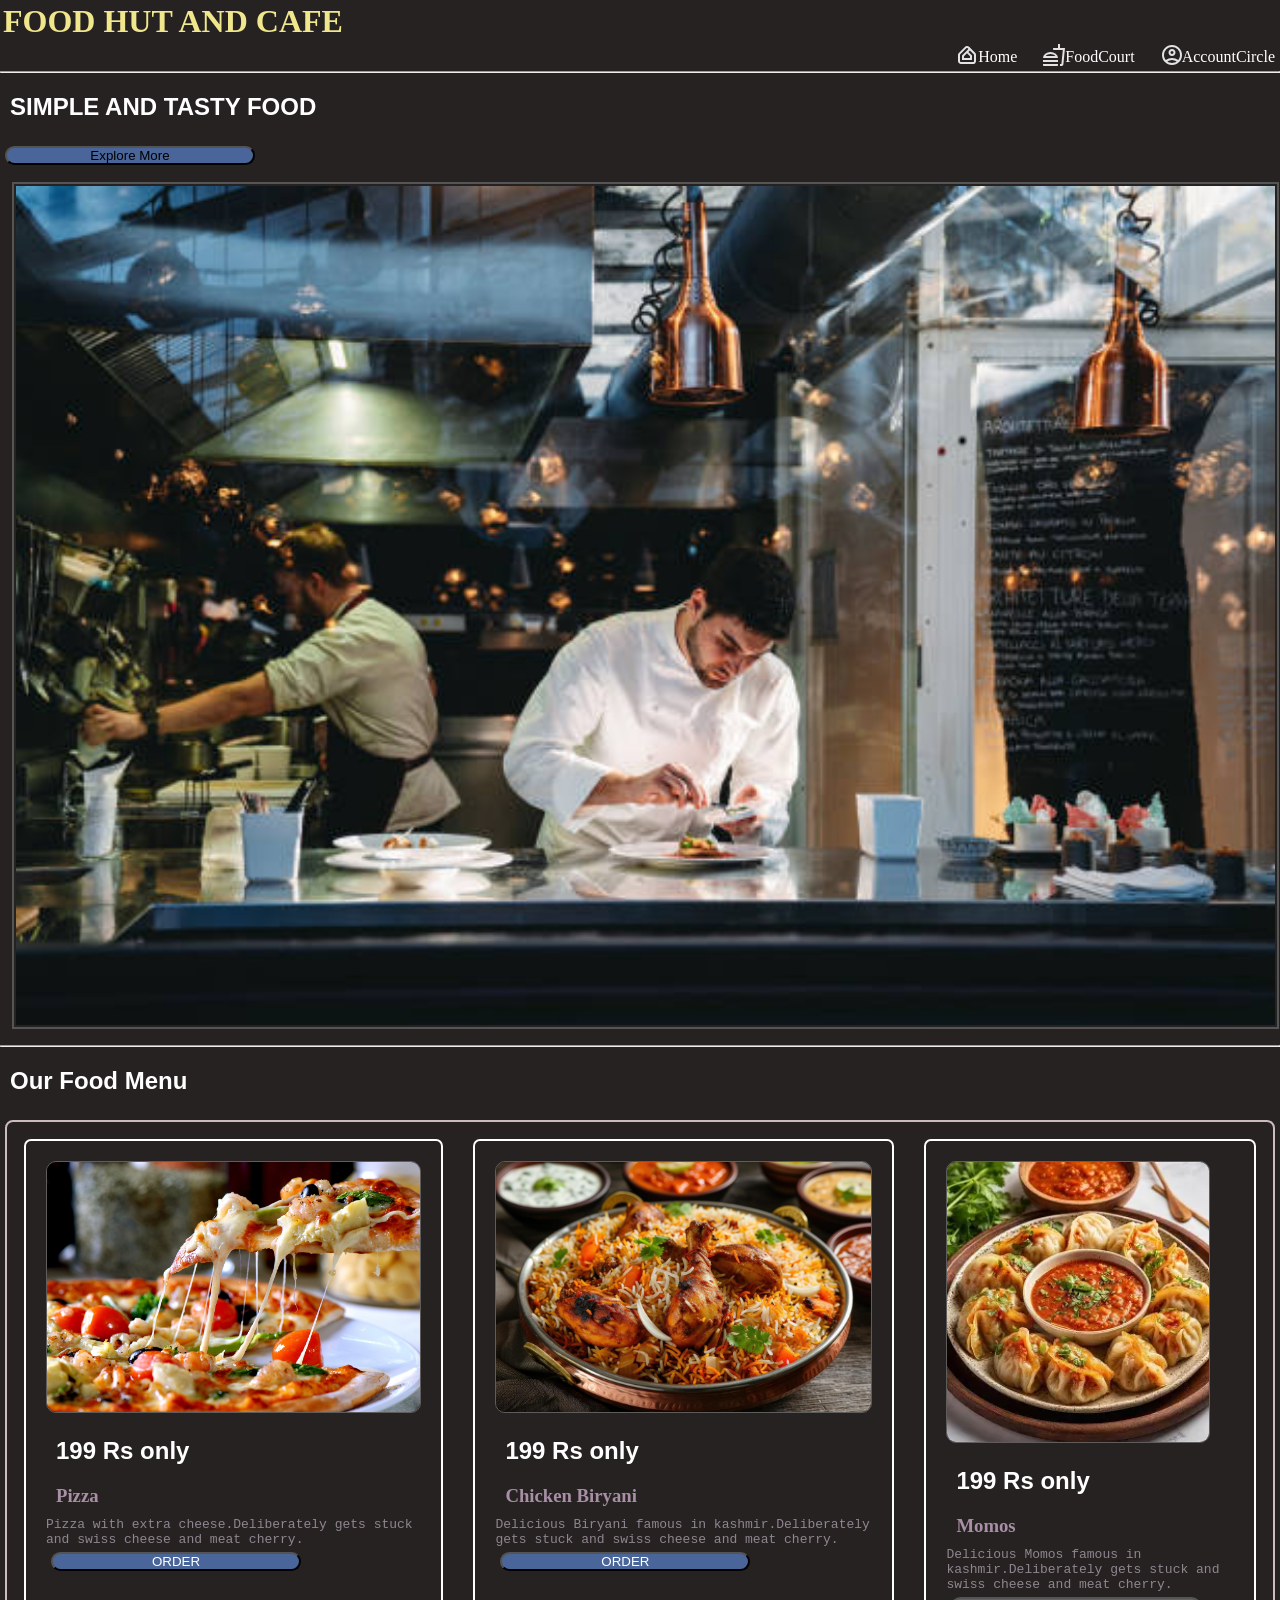
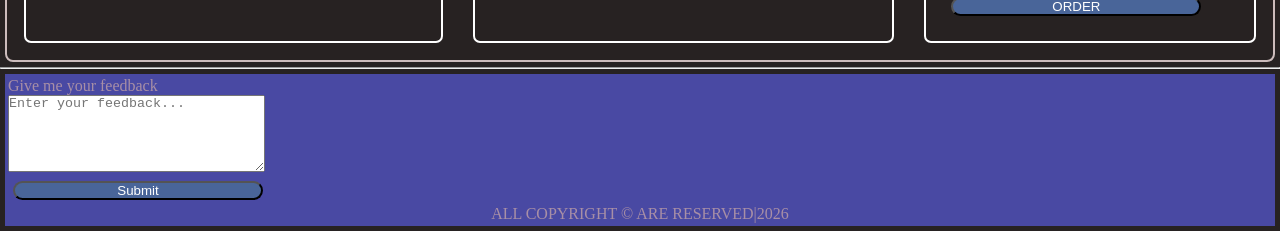
<file: index.html>
<!DOCTYPE html>
<html lang="en">

<head>
    <meta charset="UTF-8">
    <meta name="viewport" content="width=device-width, initial-scale=1.0">
    <title>Food Hut And Restaurant</title>
    <link rel="stylesheet" href="style.css">


</head>

<body>

    <head>

        <h1>FOOD HUT AND CAFE </h1>
    </head>
    <nav>
       <div>
        <img src="assets/svg/home.svg" alt="">
           <a href="index.html">Home </a>
        </div>
        <div>
            <img src="assets/svg/foodicon.svg" alt="">
            <a href="http://www.swiggy.com/restaurants" target="_blank">FoodCourt</a>
        </div>
        <div>
<img src="assets/svg/account.svg" alt="">
            <a href="login.html">AccountCircle</a>
        </div>
    </nav>
    <HR>
    </HR>
    <div>
        <h2>SIMPLE AND TASTY FOOD</h2>
        <a href="https://restaurant-guru.in/ONE-MILE-FOOD-COURT-Sopore"><button>Explore More</button></a>
        <img src="assets/images/image1.jpg" alt="" class="mainimg">
    </div>
    <HR>
    <h2>Our Food Menu</h2>
    <main>
        <div class="cards pizza"> <img src="assets/images/pizza.jpg" alt="" height="250">
            <h2>199 Rs only</h2>
            <h3>Pizza</h3>
            <p>Pizza  with extra cheese.Deliberately gets stuck and swiss cheese and meat cherry. </p>
            <BUtton><a href="ordernow.html">ORDER</a></BUtton>

        </div>
        <div class="cards biryani"> <img src="assets/images/biryani2.jpg" alt="" height="250">
            <h2>199 Rs only</h2>
            <h3>Chicken Biryani </h3>
            <p>Delicious Biryani famous in kashmir.Deliberately gets stuck and swiss cheese and meat cherry. </p>
            <BUtton><a href="ordernow.html">ORDER</a></BUtton>
        </div>
        <div class="cards momos"> <img src="assets/images/momos.webp" alt="" height="280">
            <h2>199 Rs only</h2>
            <h3>Momos</h3>
            <p>Delicious Momos famous in kashmir.Deliberately gets stuck and swiss cheese and meat cherry. </p>
            <BUtton><a href="ordernow.html">ORDER</a></BUtton>


    </main>


    <hr>
    <footer>

        <div>
            <label for="feedback">Give me your feedback</label><br><textarea name="feedback" id="feedback" cols="30"
                rows="5" placeholder="Enter your feedback..."></textarea>
        </div>
        <div><button><a href="feedback.html">Submit</a></button></div>
        <div class="copy">ALL COPYRIGHT &COPY; ARE RESERVED|2026</div>
    </footer>

</body>

</html>
</file>
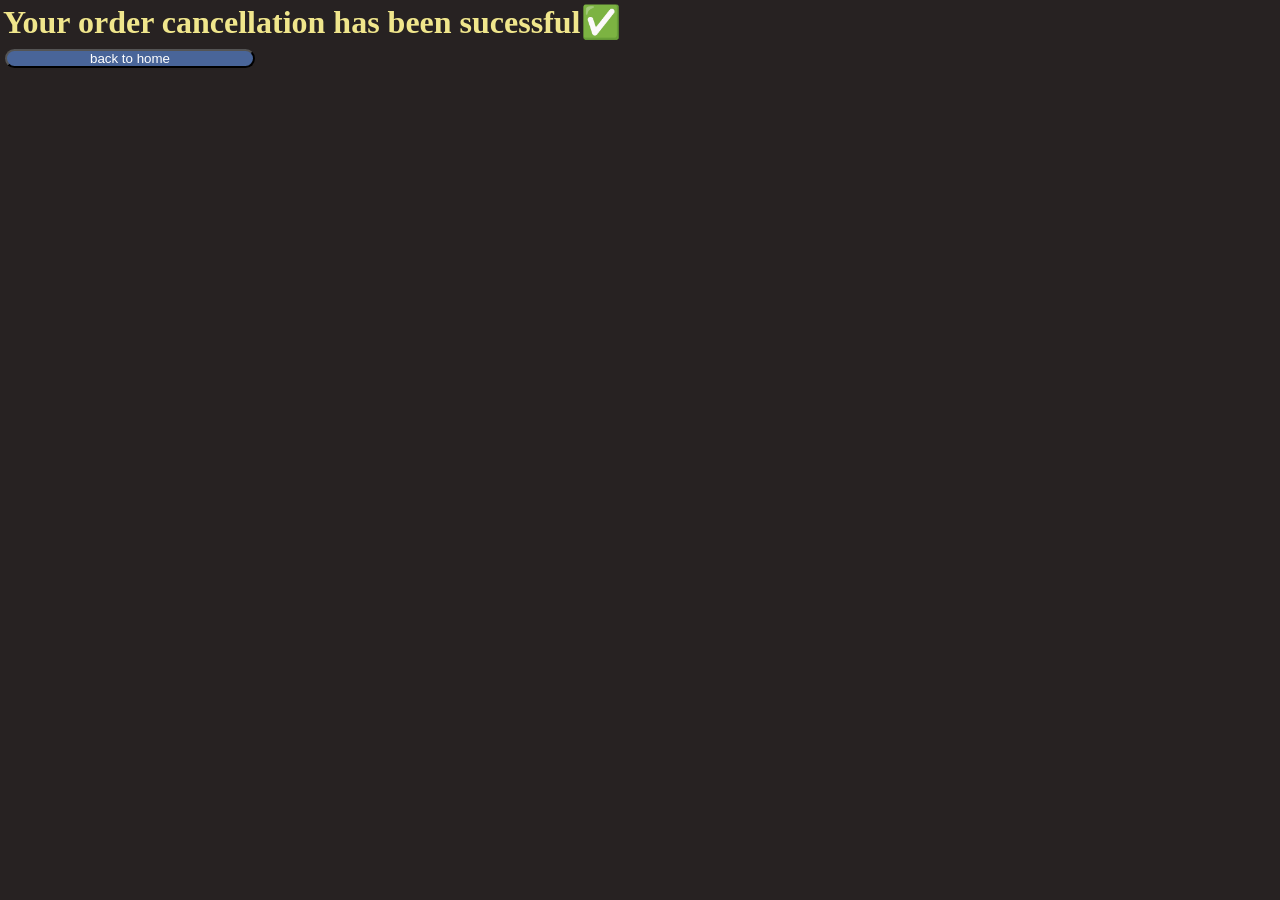
<file: cancel.html>
<!DOCTYPE html>
<html lang="en">
<head>
    <meta charset="UTF-8">
    <meta name="viewport" content="width=\, initial-scale=1.0">
    <title>Cancel-Page</title>
    <link rel="stylesheet" href="style.css" >
</head>
<body>
    <h1>Your order cancellation has been sucessful✅</h1>
    <button><a href="index.html">back to home</a></button>
</body>
</html>
</file>
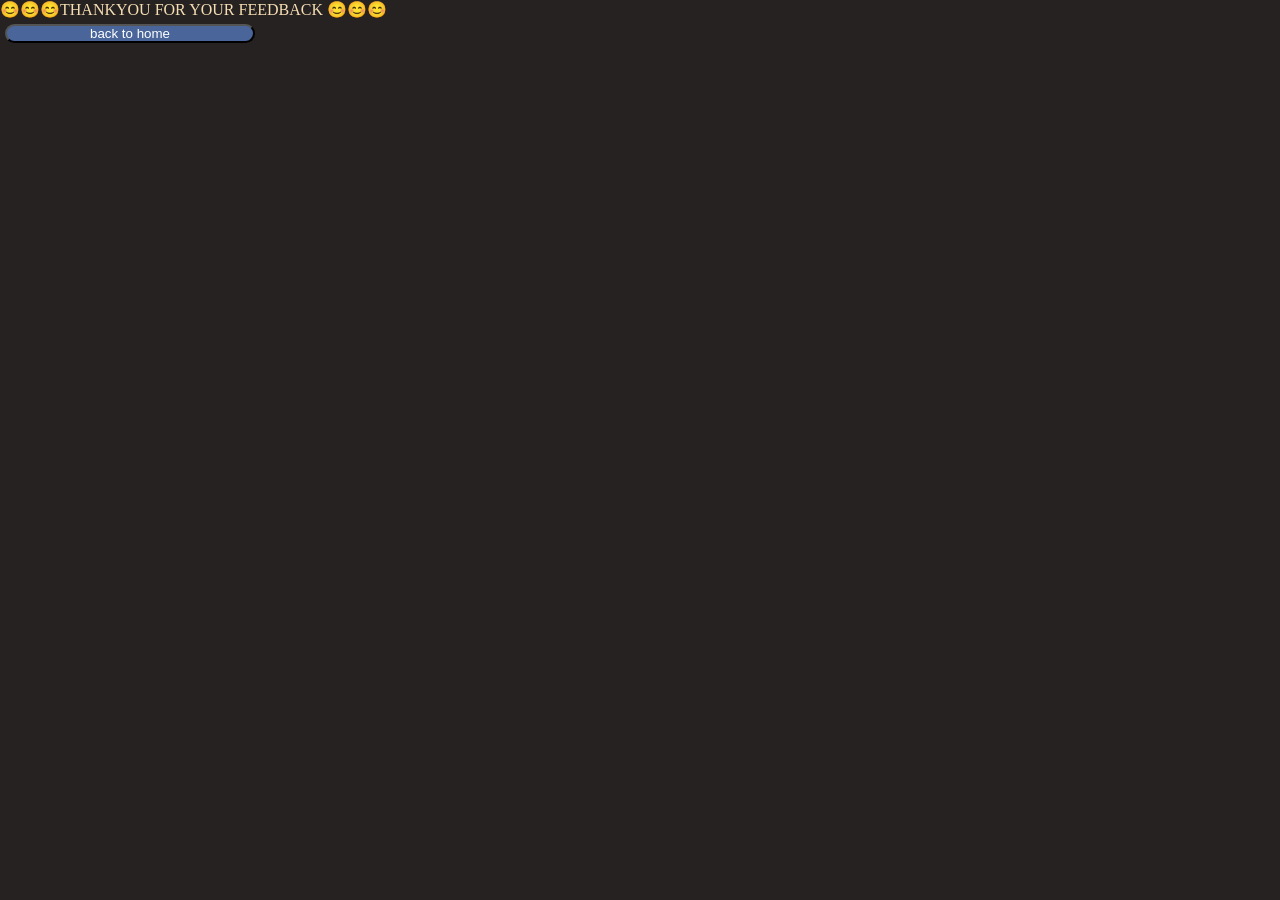
<file: feedback.html>
<!DOCTYPE html>
<html lang="en">
<head>
    <meta charset="UTF-8">
    <meta name="viewport" content="width=device-width, initial-scale=1.0">
    <title>feedback panel</title>
    <link rel="stylesheet" href="style.css" >
</head>
<body>
<p class="fdbk">😊😊😊THANKYOU FOR YOUR FEEDBACK 😊😊😊</p>
<button><a href="introduction to html/index.html">back to home</a></button>  
</body>
</html>
</file>
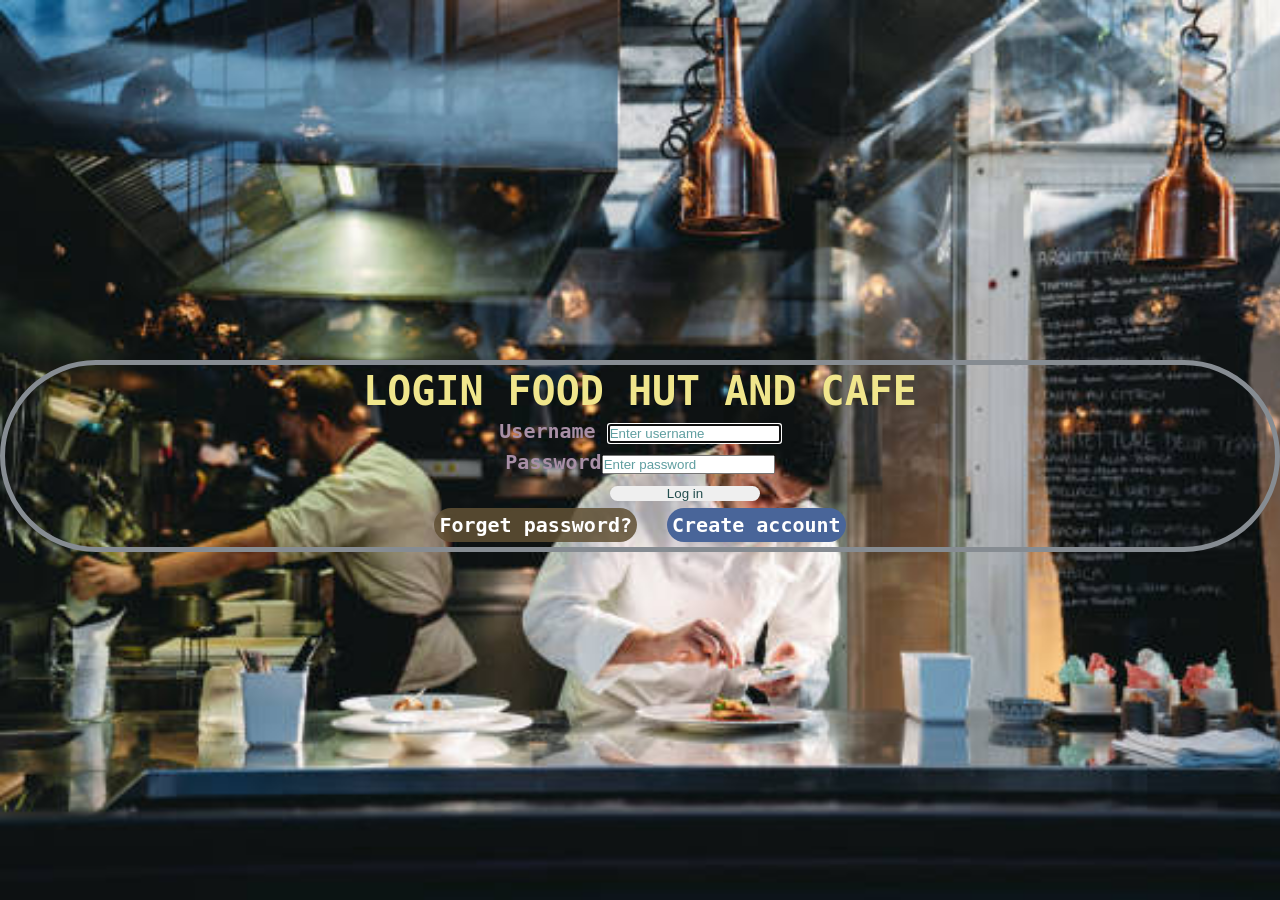
<file: login.html>
<!DOCTYPE html>
<html lang="en">

<head>
    <meta charset="UTF-8">
    <meta name="viewport" content="width=device-width, initial-scale=1.0">
    <meta name="description" content="Hey here is the foof hut and cafe ,having Delicious foof and  coffee">
    <title>Login page </title>
    <link rel="stylesheet" href="style.css">
</head>

<body class="login">
    <div>
       <h1> LOGIN FOOD HUT AND CAFE</h1> 
        <form action="introduction to html/index.html" method="post">
            <div class="input"> <label for="username">Username </label><input type="text" name="username " id="username"
                    placeholder="Enter username  " required autofocus></div>
            <div class="input"><label for="password">Password</label><input type="password" id="password"
                    name="password" placeholder="Enter password " required></div>
            <div><input id="log-btn" type="submit" value="Log in"></div>
        </form>
        <div class="for-acc">

            <div class="forget"><a href="#">Forget password?</a></div>
            <div class="account"><a href="#">Create account</a></div>
        </div>
    </div>





</body>

</html>
</file>
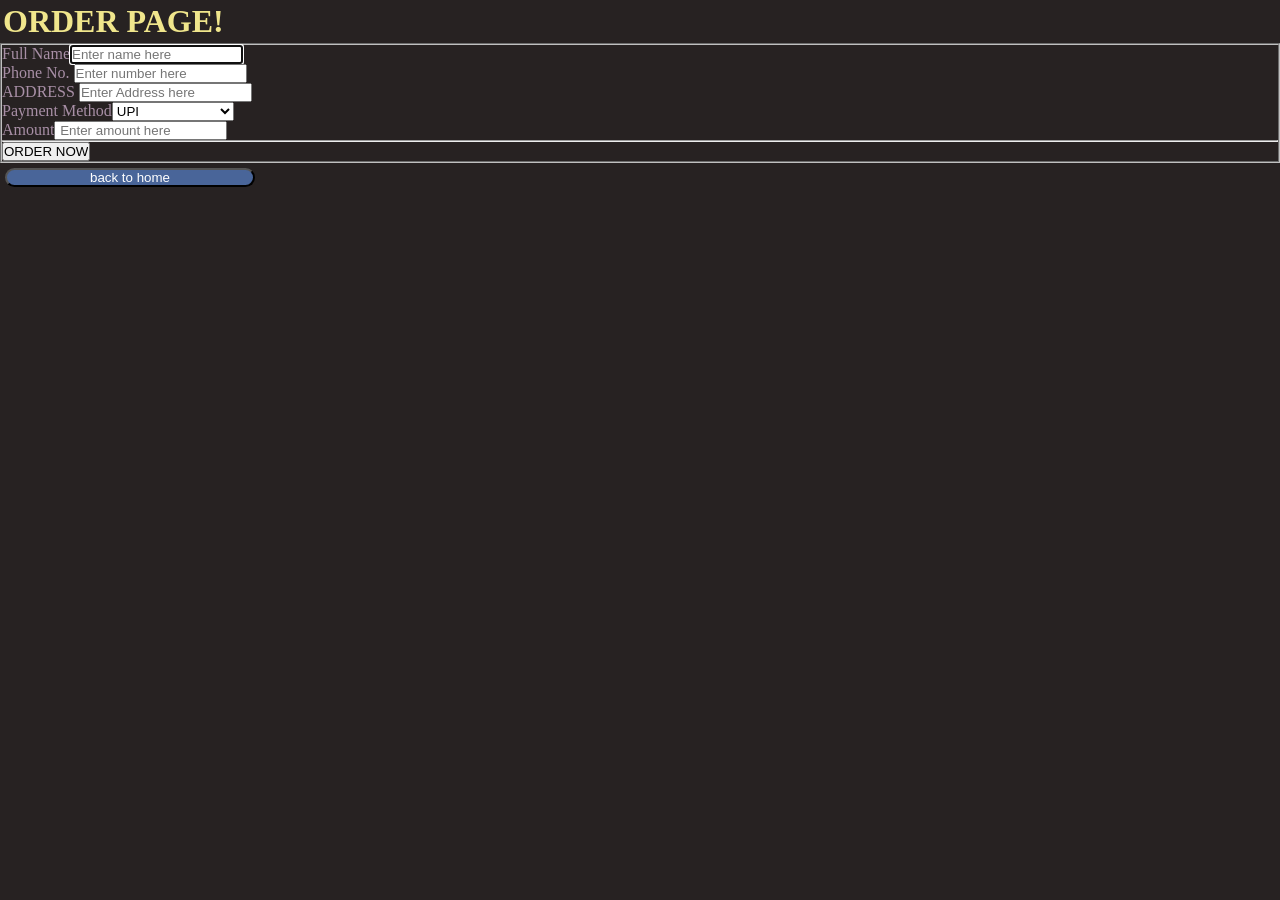
<file: ordernow.html>
<!DOCTYPE html>
<html lang="en">

<head>
    <meta charset="UTF-8">
    <meta name="viewport" content="width=device-width, initial-scale=1.0">
    <title>Order - Page</title>
    <link rel="stylesheet" href="style.css">
</head>

<body>
    <h1>ORDER PAGE!</h1>
    <Fieldset>
        <form action="paymentsuccessful.html" method="get">
            <div><label for="text">Full Name</label><input type="text" id="text" placeholder="Enter name here" autofocus > </div>
            <div><label for="number">Phone No.</label>
                <input type="number" id="number"  maxlength="10" placeholder="Enter number here"  required>
            </div>
            <div><label for="">ADDRESS </label><input type="text" placeholder="Enter Address here" required></div>
            <div><label for="payment">Payment Method</label><select name="payment  " id="payment" >
                <option value="payment" disabled>payment</option>
                    <option value="Upi">UPI</option>
                    <option  value="Cash ">Cash on delivery</option>
                    <option  value="card"  >Atm card</option>
                
                </select></div>
            
            <div><label for="number">Amount</label><input type="number" id="number" placeholder=" Enter amount here" required></div>
            <hr>
            <div><input type="submit" value="ORDER NOW"></div>


        </form>
    </Fieldset>

<div><button><a href="index.html">back to home</a></button> </div>

</body>

</html>
</file>
<file: style.css>
* {
    margin: 0;
    padding: 0;
}

h1 {
    color: khaki;
    margin: 3px;

}

body {
    background-color: rgb(39, 34, 34);
    display: flex;
    flex-direction: column;
    justify-content: center;
    margin: auto;
    overflow: hidden auto;

}

button {
    background: #496599;
    box-sizing: border-box;
    border-radius: 25px;
    margin: 5px;
    width: 250px;


}


button:hover {
    background-color: rgb(157, 164, 119);
}


nav div img {
    
    margin: -5px;
    padding: - 4px;
}

a:link {
    color: white;
    text-decoration: none;
}

a:hover {
    background-color: brown;
}

a:visited {
    color: white;
}

div {
    color: rgb(168, 143, 166);
}

div>p {
    color: rgb(143, 133, 143);
    font-family: monospace;
}

.mainimg {
    width: 99vw;
    border: solid 2px;
    color: rgb(85, 85, 86);
    padding: 2px;
    margin: 12px;
    box-sizing: border-box;
}

main {
    
    display: flex;
    flex-direction: row;
    padding: 2px;
    margin: 5px;
    border: 2px solid rgb(204, 188, 188);
    border-radius: 8px;
    box-sizing: border-box;
    
    
}

h2 {

    font-family: 'Franklin Gothic Medium', 'Arial Narrow', Arial, sans-serif;
    color: white;
    margin: 20px 10px;
    
}

.cards {
    padding: 20px;
    margin: 15px;
    border: 2px solid white;
    border-radius: 7px;
    min-height: 10vh;
    
}

.cards>img {
    border: 1px solid rgb(95, 92, 92);
    border-radius: 10px;
}

.cards h3 {
    margin: 10px;
}

.for-acc{
    display: flex;
    flex-direction: row;
    column-gap: 20px;
    justify-content: center;
    align-items: center;
}
.forget {
    background-color:#615134d9; 
    margin: 5px;
    padding: 5px;
    border-radius: 23px;
    
    
}

.account {
    
    margin: 5px;
    padding: 5px;
    border-radius: 23px;
    background-color: #496599;
    
}

.login {
    background-image: url(assets/images/image1.jpg);
    background-repeat: no-repeat;
    background-attachment: fixed;
    background-size: cover;
    border: 2px solid rgb(134, 140, 146);
    text-align: center;
    font-family: monospace;
    font-weight: 600;
    font-size: x-large;
    box-sizing: border-box;
    border-radius: 500px;
    border-width: 5px;
    margin-top: 40vh;

    
}

.login .input{
    padding: 2px;
    margin:3px;
}
.login .input input::placeholder{
   color: cadetblue;
   /* background-color: chocolate; */
}
#log-btn{
    width: 150px;
    margin-left: 90px;
    border-radius: 22px;
    border: none;
    cursor: pointer;
    color: rgb(36, 78, 79);;
}
nav {
    padding: 5px;
    display: flex;
    flex-direction: row;
    column-gap: 30px;
    justify-content: flex-end;
    align-items: center;

}
.copy {
    text-align: center;
}

footer {
    background-color: rgb(73, 73, 163);
    min-height: 10vh;
    margin: 5px;
    padding: 3px;
}
.fdbk
{
    color: wheat;
};
</file>
